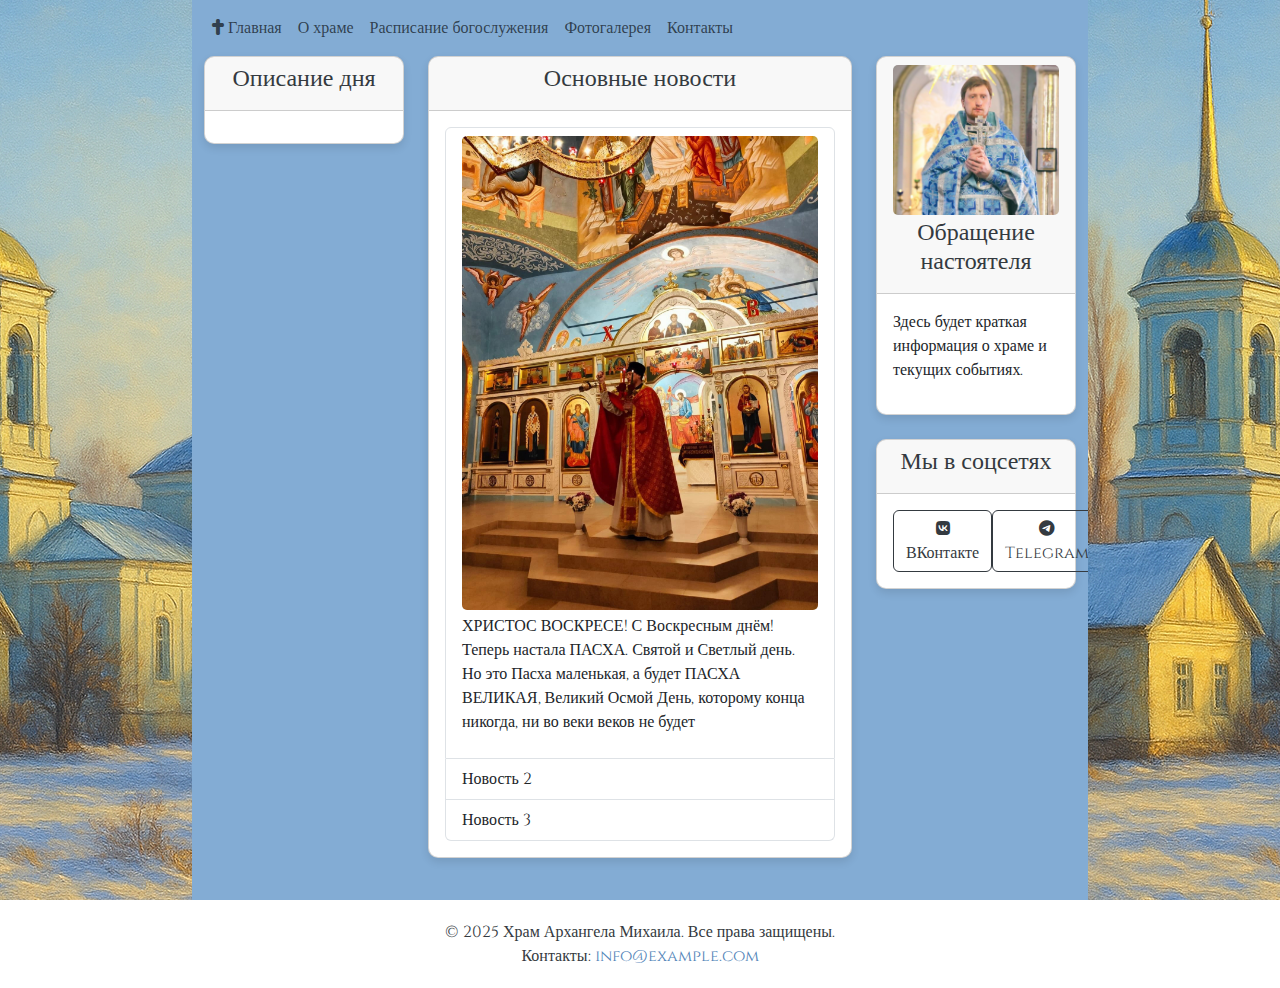
<file: frontend/index.html>
<!DOCTYPE html>
<html lang="ru">
<head>
    <meta charset="UTF-8">
    <meta name="viewport" content="width=device-width, initial-scale=1.0">
    <title>Храм - Архангела Михаила</title>
    <!-- Bootstrap CSS -->
    <link href="https://cdn.jsdelivr.net/npm/bootstrap@5.3.0/dist/css/bootstrap.min.css" rel="stylesheet">
    <!-- Font Awesome для иконок -->
    <link rel="stylesheet" href="https://cdnjs.cloudflare.com/ajax/libs/font-awesome/6.4.0/css/all.min.css">
    <link href="https://fonts.googleapis.com/css2?family=Cinzel:wght@400;700&display=swap" rel="stylesheet">
    <link href="https://fonts.googleapis.com/css2?family=Cardo:wght@400;700&display=swap" rel="stylesheet">
    <link rel="stylesheet" href="style.css">  
    <link rel="shortcut icon" href="images/icons-16.png" type="image/x-icon">
    <link rel="shortcut icon" href="images/icons-32.png" type="image/x-icon">
    <style>
        @media (max-width: 768px) {
    .container .row {
        display: flex;
        flex-direction: column; /* Переключаем на вертикальный флексбокс */
    }    
    .container .row > .col-md-6 {
        order: 2; /* Устанавливаем для основного контента третий порядок */
    }
    .container .row > .col-md-3:last-child {
        order: 1; /* Устанавливаем для боковой панели первый порядок */
    }
    .container .row > .col-md-3{
        order: 3;
    }
}
    </style>
</head>
<body>      
    <div class="overlay-container">        
            <!-- Место для навигационного меню -->
        <div id="navbar-container"></div>
        <!-- Основной контент в центре страницы -->
        <div class="container">
            <div class="row">
                <!-- Описание дня -->
                <div class="col-md-3 mb-4">
                    <div class="card">
                        <div class="card-header text-center">
                            <h4>Описание дня</h4>
                        </div>
                        <div class="card-body" id="day-description">
                            <script language="Javascript" src="https://script.pravoslavie.ru/calendar.php?images=1&hrams=0"></script>      
                        </div>                       
                    </div>                  
                </div>
                <!-- Основные новости -->
                <div class="col-md-6 mb-4">
                    <div class="card">
                        <div class="card-header text-center">
                            <h4>Основные новости</h4>
                        </div>
                        <div class="card-body">
                            <div class="list-group" id="news-list">
                                <div class="list-group-item">
                                  <div class="d-flex justify-content-center mb-1">
                                    <img src="images/pasha.jpg" class="card-img w-100" alt="pasha">
                                  </div>
                                    <p>ХРИСТОС ВОСКРЕСЕ!

С Воскресным днём!

Теперь настала ПАСХА.
Святой и Светлый день.
Но это Пасха маленькая,
а будет ПАСХА ВЕЛИКАЯ,
Великий Осмой День,
которому конца никогда,
ни во веки веков не будет</p>
                                </div>
                                <div class="list-group-item">Новость 2</div>
                                <div class="list-group-item">Новость 3</div>
                            </div>
                        </div>
                    </div>
                </div>

                <!-- Боковая панель -->
                <div class="col-md-3">
                    <div class="card mb-4">
                        <div class="card-header text-center">
                            <div class="d-flex justify-content-center mb-1">
                                    <img src="images/main.jpg" class="card-img w-100" alt="pasha">
                            </div>
                            <h4>Обращение настоятеля</h4>
                        </div>
                        <div class="card-body">
                            <p>Здесь будет краткая информация о храме и текущих событиях.</p>
                        </div>
                    </div>

                    <!-- Социальные сети -->
                    <div class="card mb-4">
                        <div class="card-header text-center">
                            <h4>Мы в соцсетях</h4>
                        </div>
                        <div class="card-body">
                            <div class="d-flex justify-content-around">
                                <a href="https://vk.com/club132545481" class="btn btn-outline-primary"><i class="fab fa-vk"></i> ВКонтакте</a>
                                <a href="#" class="btn btn-outline-primary"><i class="fab fa-telegram"></i> Telegram</a>
                            </div>
                        </div>
                    </div>                   
                </div>
            </div>
        </div>      
        
    </div>

    <div class="page">
        
    </div>
    <footer class="footer">
        <div class="container text-center">
            <p>&copy; 2025 Храм Архангела Михаила. Все права защищены.</p>
            <p>Контакты: <a href="mailto:info@example.com">info@example.com</a></p>
        </div>
    </footer>
    <!-- jQuery и Bootstrap JS -->
    <script src="https://code.jquery.com/jquery-3.6.0.min.js"></script>
    <script src="https://cdn.jsdelivr.net/npm/bootstrap@5.3.0/dist/js/bootstrap.bundle.min.js"></script>
    
    <!-- Вызов панели навигации JavaScript -->
    <script>
        $(document).ready(function() {
            $('#navbar-container').load('navbar.html');
            let currentDate = new Date();                                    
        });
    </script>
</body>
</html>
</file>
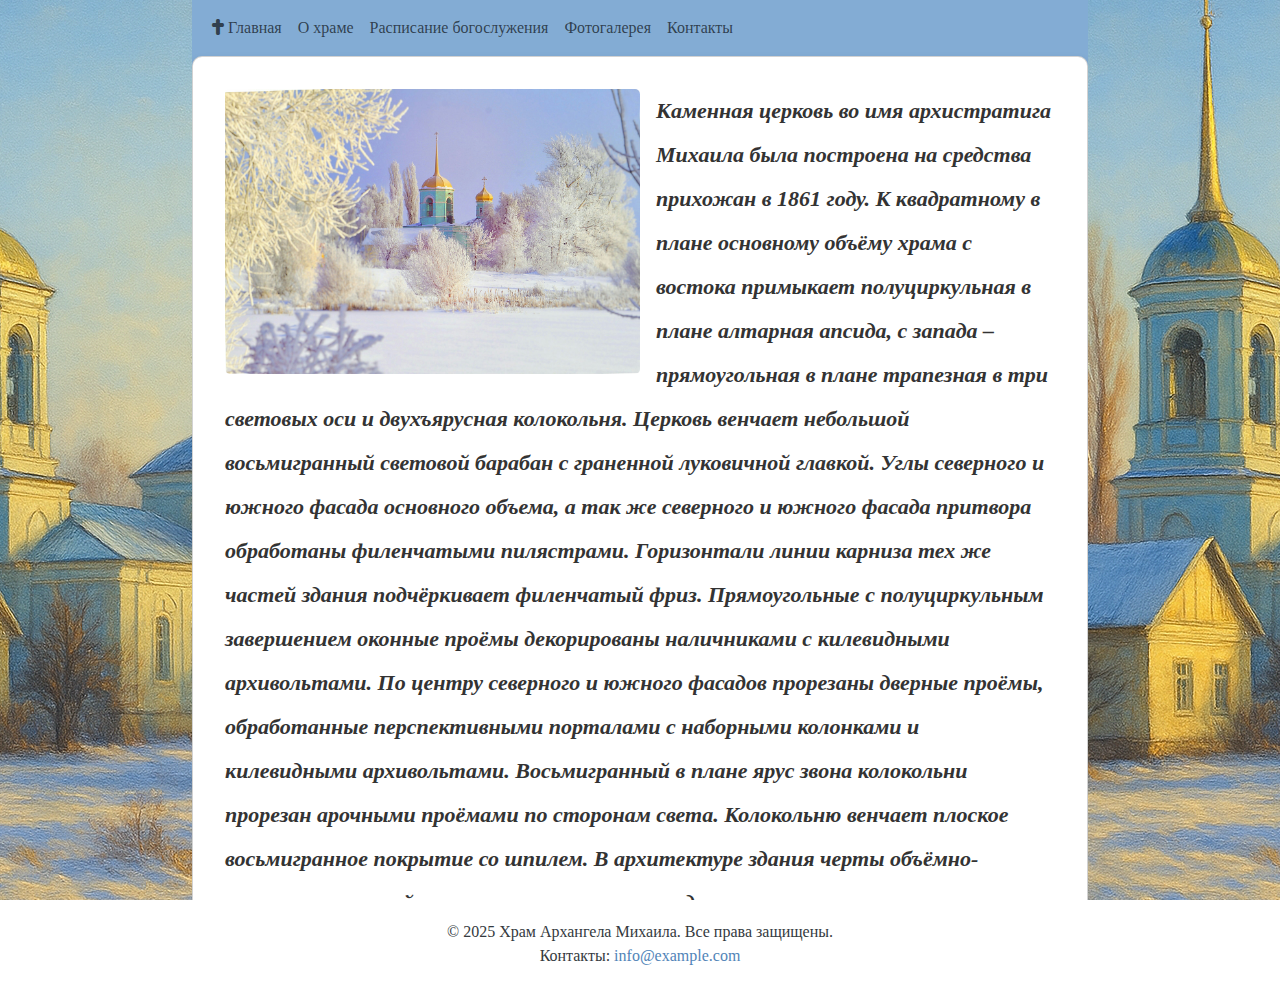
<file: frontend/about.html>
<!DOCTYPE html>
<html lang="en">
<head>
     <meta charset="UTF-8">
    <meta name="viewport" content="width=device-width, initial-scale=1.0">
    <title>О Храме</title>
    <!-- Bootstrap CSS -->
    <link href="https://cdn.jsdelivr.net/npm/bootstrap@5.3.0/dist/css/bootstrap.min.css" rel="stylesheet">
    <!-- Font Awesome для иконок -->
    <link rel="stylesheet" href="https://cdnjs.cloudflare.com/ajax/libs/font-awesome/6.4.0/css/all.min.css">
    <link rel="stylesheet" href="style.css">     
</head>
<body>
    <div class="overlay-container">
    <div id="navbar-container"></div>
        <div class="container">
        <div class="row">
            <div class="card p-3">         
    <article class="fst-italic p-3" style="line-height: 2;">
         <img src="images/winter.jpg" class="card-img w-50 float-sm-start me-3" alt="Храм">
        Каменная церковь во имя архистратига Михаила была построена на средства прихожан в 1861 году. К квадратному в плане основному объёму храма с востока примыкает полуциркульная в плане алтарная апсида, с запада – прямоугольная в плане трапезная в три световых оси и двухъярусная колокольня. Церковь венчает небольшой восьмигранный световой барабан с граненной луковичной главкой. Углы северного и южного фасада основного объема, а так же северного и южного фасада притвора обработаны филенчатыми пилястрами. Горизонтали линии карниза тех же частей здания подчёркивает филенчатый фриз. Прямоугольные с полуциркульным завершением оконные проёмы декорированы наличниками с килевидными архивольтами. По центру северного и южного фасадов прорезаны дверные проёмы, обработанные перспективными порталами с наборными колонками и килевидными архивольтами. Восьмигранный в плане ярус звона колокольни прорезан арочными проёмами по сторонам света. Колокольню венчает плоское восьмигранное покрытие со шпилем. В архитектуре здания черты объёмно-пространственной характеристики эпохи позднего классицизма сочетаются с элементами эклектического декора. Состоит на охране государства как памятник архитектуры регионального значения.
        Одним из последних священников был Филин Дмитрий Яковлевич, 1884 г.р., уроженец и житель с. Плоская Кузьминка Липецкого района. Постановлением тройки ПП ОГПУ по ЦЧО от 27.08.1932 по ст. ст. 58-10, 58-11 приговорён к 10 годам лишения свободы.
        Последним священником стал Фаустов Дмитрий Антонович. Родился 19 января 1901 года в с. Плоская Кузьминка в семье крестьянина. Окончил один класс Тамбовской Духовной Семинарии. В 1920—1922 гг. служил в Красной Армии. Затем в сане священника служил в церкви Михаила Архангела. 28 июля 1928 был арестован по обвинению по ст. 76 УК РСФСР («Хулиганство»), Народным судом приговорён к 6 месяцам заключения с учётом предварительного заключения с отбытием срока наказания в Липецкой тюрьме. После отбытия срока наказания Д.А. Фаустов продолжил служение в сане священника. 4 августа 1937 году был арестован по групповому делу «Следственное дело епископа Александра Торопова и др. Липецк. 1937г.» и вновь заключён в Липецкой тюрьме. Ему было предъявлено обвинение по ст.58-10 ч.2, 58-11 УК РСФСР. «Тройкой» при УНКВД СССР по Воронежской области 15 октября 1937 г. Фаустов Д.А. был осуждён за «Участие в церковно-монархической организации» и приговорён к высшей мере наказания – расстрелу… 17 сентября 1960 года президиумом Липецкого областного суда был реабилитирован.
        Сейчас настоятелем Михайло-Архангельского храма является протоиерей Вячеслав Бондаренко. Храм восстанавливался с 2016 года и был восстановлен в 2023 году.
        Церковь Михаила Архангела каменная, с колокольнею, построена в 1861 г., считалась приписною к Варваровской церкви села Борок. Был при ней особый причт, земли пахотной 33 дес, прихожан было 600 душ.
    </article>
            </div>
        </div>
    </div>
    </div>
    <div class="page">
        
    </div>
    <footer class="footer">
        <div class="container text-center">
            <p>&copy; 2025 Храм Архангела Михаила. Все права защищены.</p>
            <p>Контакты: <a href="mailto:info@example.com">info@example.com</a></p>
        </div>
    </footer>

     <!-- jQuery и Bootstrap JS -->
    <script src="https://code.jquery.com/jquery-3.6.0.min.js"></script>
    <script src="https://cdn.jsdelivr.net/npm/bootstrap@5.3.0/dist/js/bootstrap.bundle.min.js"></script>
    <script>
         $(document).ready(function() {

            // Загружаем навигационное меню
            $('#navbar-container').load('navbar.html');})
    </script>     
    
</body>
</html>
</file>
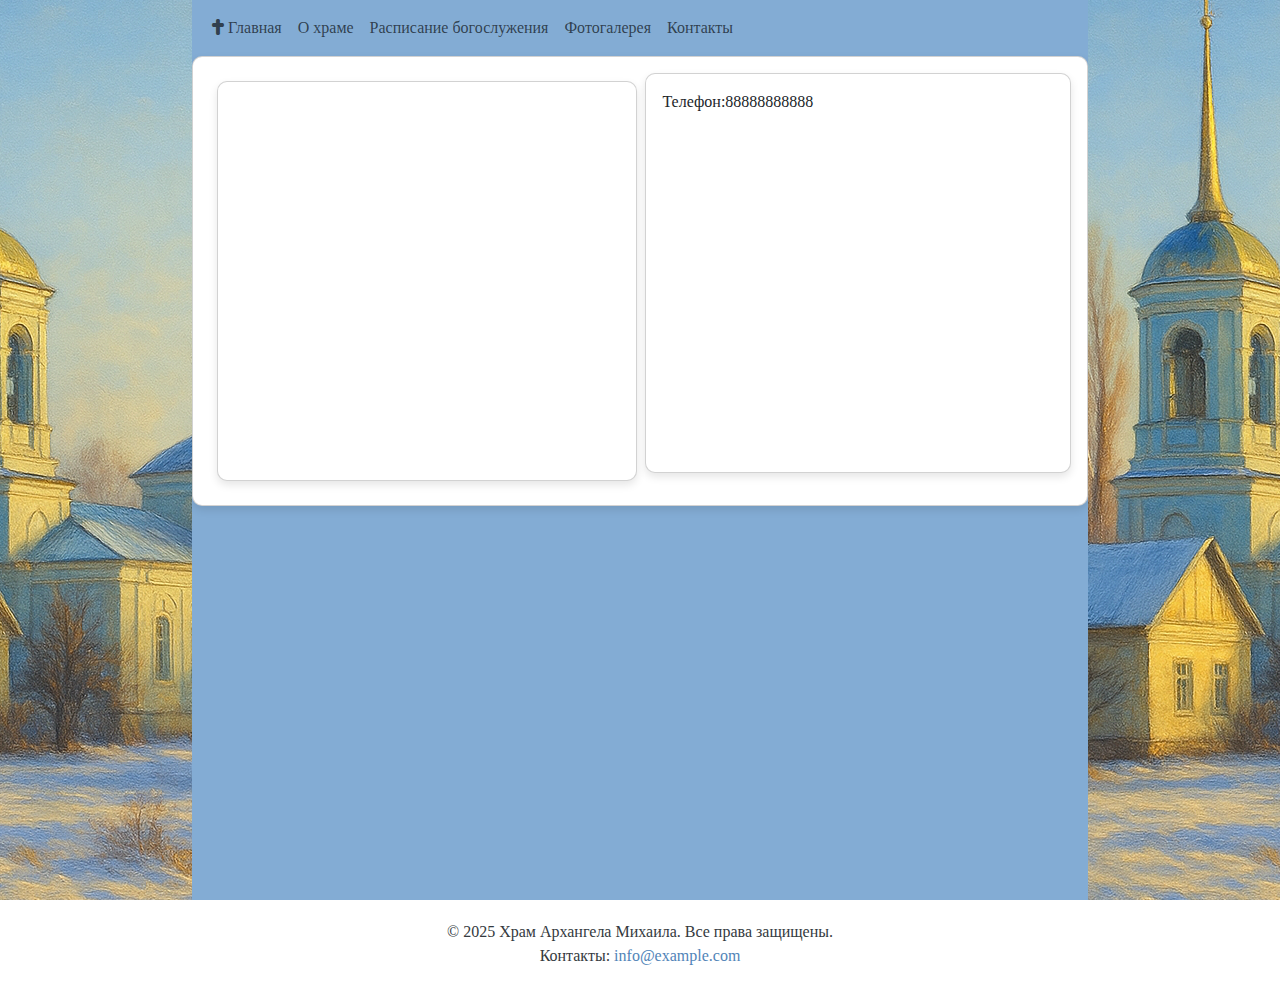
<file: frontend/contacts.html>
<!DOCTYPE html>
<html lang="en">
<head>
     <meta charset="UTF-8">
    <meta name="viewport" content="width=device-width, initial-scale=1.0">
    <title>О Храме</title>
    <!-- Bootstrap CSS -->
    <link href="https://cdn.jsdelivr.net/npm/bootstrap@5.3.0/dist/css/bootstrap.min.css" rel="stylesheet">
    <!-- Font Awesome для иконок -->
    <link rel="stylesheet" href="https://cdnjs.cloudflare.com/ajax/libs/font-awesome/6.4.0/css/all.min.css">
    <link rel="stylesheet" href="style.css">  
    <link rel="shortcut icon" href="images/icons-16.png" type="image/x-icon">
    <link rel="shortcut icon" href="images/icons-32.png" type="image/x-icon">
    <script src="https://maps.api.2gis.ru/2.0/loader.js?pkg=full"></script>  
   <script type="text/javascript">
    var map;

    DG.then(function () {
        map = DG.map('map', {
            center: [52.610922,39.301331],
            zoom: 13
        });

        DG.marker([52.610922,39.301331]).addTo(map).bindPopup('Храм Архангела Михаила');
    });
</script>
</head>
<body>
    <div class="overlay-container">
    <div id="navbar-container"></div>
        <div class="container">
        <div class="row">
            <div class="card d-flex flex-row w-850 p-3">
                <div class="card m-2" style="width:500px; height:400px">
            <div id="map" style="width:500px; height:400px"></div></div>
            <div class="card w-400 p-3" style="width:500px; height:400px">

             <p>Телефон:88888888888</p>   
            </div>
            </div>
        </div>
    </div>
    </div>
    <div class="page">
        
    </div>
    <footer class="footer">
        <div class="container text-center">
            <p>&copy; 2025 Храм Архангела Михаила. Все права защищены.</p>
            <p>Контакты: <a href="mailto:info@example.com">info@example.com</a></p>
        </div>
    </footer>

     <!-- jQuery и Bootstrap JS -->
    <script src="https://code.jquery.com/jquery-3.6.0.min.js"></script>
    <script src="https://cdn.jsdelivr.net/npm/bootstrap@5.3.0/dist/js/bootstrap.bundle.min.js"></script>
    <script>
         $(document).ready(function() {

            // Загружаем навигационное меню
            $('#navbar-container').load('navbar.html');})
    </script>     
    
</body>
</html>
</file>
<file: frontend/style.css>
.calendar-day {
    cursor: pointer;
    transition: all 0.2s;
}
.nav-link:hover {    
    color: #5184b8;
}
.card {
    border-radius: 10px;
    box-shadow: 0 4px 8px rgba(0, 0, 0, 0.1);
}
body {        
    font-family: 'Cinzel', serif;  
}
.header {    
            font-family: 'Cinzel', serif; /* Применяем шрифт Cardo */
            background-color: #83acd4; /* Цвет фона */
            background-image: url('path/to/your/pattern.png'); /* Путь к изображению узора */
            background-size: cover; /* Масштабирование изображения */
            color: #FFF5E1; /* Цвет текста */            
            padding: 20px 20px; /* Отступы сверху и снизу */
            position: relative; /* Для позиционирования */
        }
.header h1 {
            margin: 0; /* Убираем отступы у заголовка */
            font-size: 2.5rem; /* Размер шрифта */
        }
@media (max-width: 768px) {
    .header {
        text-align: center; /* Центрирование заголовка на мобильных устройствах */
    }
    .header h1 {
        font-size: 2rem; /* Уменьшение размера шрифта на мобильных устройствах */
    }
    .overlay-container {      
           width: 100% !important; /* Изменено на 100% для адаптивности */
        }    
  }
.overlay-container {
            position: fixed;
            top: 0;
            left: 50%;
            transform: translateX(-50%);
            width: 70%; /* Изменено на 100% для адаптивности */
            background-color: #83acd4; 
            
            height: 100vh;
            overflow-y: auto; /* Разрешить вертикальную прокрутку */
            padding-bottom: 100px;
}
#navbar-container{
    position: relative; /* Устанавливаем относительное позиционирование */
    z-index: 1001; /* Убедитесь, что он выше .overlay-container */
}
.page {
    background-image: url('images/pencil2.png'), url('images/pencil1.png');
    background-position: left center, right center; /* Позиционируем изображения по бокам */
    background-repeat: no-repeat; /* Избегаем повторения изображений */     
    height: 100vh;    
}
.footer {
    background-color: #ffffff; /* Белый фон */
    padding: 20px 0; /* Отступы сверху и снизу */
    position: relative; /* Для позиционирования */
    z-index: 1000; /* Убедитесь, что футер выше других слоев */
    bottom: 0; /* Фиксированное положение внизу страницы */
    width: 100%; /* Ширина на весь экран */    
}
.footer p {
    margin: 0; /* Убираем отступы у параграфов */
    color: #343a40; /* Цвет текста */
}
.footer a {
    color: #5184b8; /* Цвет ссылок */
    text-decoration: none; /* Убираем подчеркивание */
}
.footer a:hover {
    text-decoration: underline; /* Подчеркивание при наведении */
}
h4 {
    color: #343a40;
}
.btn-outline-primary {
    border-color: #343a40;
    color: #343a40;
}
.btn-outline-primary:hover {
    background-color: #343a40;
    color: white;
}
article {
            font-size: 22px; /* Увеличиваем размер шрифта */
            font-weight: bold;
            color: #333;
            font-family: 'Georgia', serif; /* Меняем шрифт на Arial */
            line-height: 1.6;
        }
</file>
